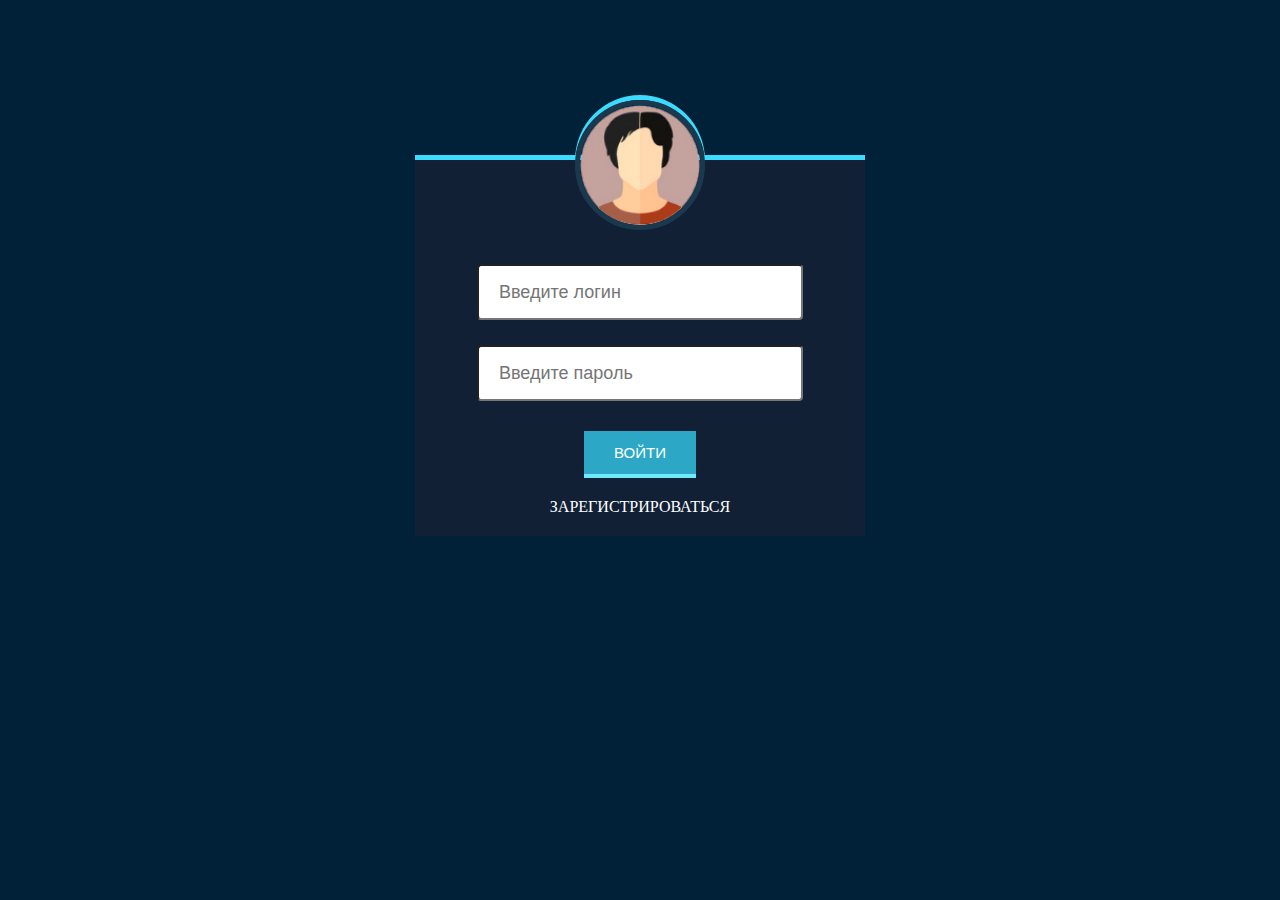
<file: login_edit/index.html>
<!DOCTYPE html>
<html lang="ru">
<head>
	<meta charset="utf-8">
	<title>ВХОД В СИСТЕМУ</title>
	<link rel="shortcut icon" href="img/logo.png" type="image/x-png">
	<link rel="stylesheet" href="style/main.css">
  <!--<script type="text/javascript" src="js/script.js"></script>-->
</head>
<body>
	<div class="container">
    <div class="all">
    	<img src="img/men.png">
    	<form name="unexit">
       		<div class="input_form">
           		<input type="text" id="login" name="login" placeholder="Введите логин">
              <div id="login_broked"></div>
            	<div class="proverka">
                <input type="password" id="password" name="password" placeholder="Введите пароль">
                <a href="#" class="password-control" onclick="return show_hide_pas(this);"></a>
              </div>
              <div id="password_broked"></div>
        	</div>
        		<input class="go" type="submit" id="submit" name="submit" value="ВОЙТИ"><br/>
    	</form>
      <a href="http://127.0.0.1:3000/register">Зарегистрироваться</a>
	</div>
</div>
</body>
<script>
  function show_hide_pas(target){
    var input = document.getElementById('password');
    if (input.getAttribute('type') == 'password') {
      target.classList.add('view');
      input.setAttribute('type', 'text');
    } else {
      target.classList.remove('view');
      input.setAttribute('type', 'password');
    }
    return false;
  }
  document.getElementById('submit').addEventListener("click", function(e){
    e.preventDefault();
    let forma = document.forms["unexit"];
    let login = forma.elements["login"].value;
    let password = forma.elements["password"].value;
    if(login == ""){
      document.getElementById("login_broked").innerHTML = "<span style=\"color:red; vertical-align:10px;\">Это поле должно быть заполнено</span>";
      setTimeout(function(){
        document.getElementById("login_broked").textContent = "";
      }, 3000);
    } else {
        if (password != ""){
          let user = JSON.stringify({login: login, password: password});
          let request = new XMLHttpRequest();
          request.open("POST", "/login", true);
          request.setRequestHeader("Content-Type", "application/json");
          request.addEventListener("load", function(){
            console.log(request.responseText);
            switch(request.responseText){
              case "Вход":{
                forma.reset();
                window.location.replace("http://127.0.0.1:3000/room");
                break;
              }

              case "Неверный пароль":{
                document.getElementById("password_broked").innerHTML = "<span style=\"color:red; vertical-align:10px;\">" + request.responseText + "</span>";
                setTimeout(function(){
                  document.getElementById("password_broked").textContent = "";
                }, 3000);
                break;
              }

              case "Пользователя не существует":{
                document.getElementById("login_broked").innerHTML = "<span style=\"color:red; vertical-align:10px;\">" + request.responseText +
                "</span>";
                setTimeout(function(){
                  document.getElementById("login_broked").textContent = "";
                }, 3000);
                break;
              }

              default:{
                document.getElementById("login_broked").innerHTML = "<span style=\"color:red; vertical-align:10px;\">" + request.responseText +
                "</span>";
                setTimeout(function(){
                  document.getElementById("login_broked").textContent = "";
                }, 3000);
                break;
              }
            }
          });
          request.send(user);
        } else {
            document.getElementById("password_broked").innerHTML = "<span style=\"color:red;vertical-align:10px;\">Пароль не должен быть пустым!</span>";
            setTimeout(function(){
              document.getElementById("password_broked").textContent = "";
            }, 3000);
          }
      }
  });
</script>
</html>
</file>
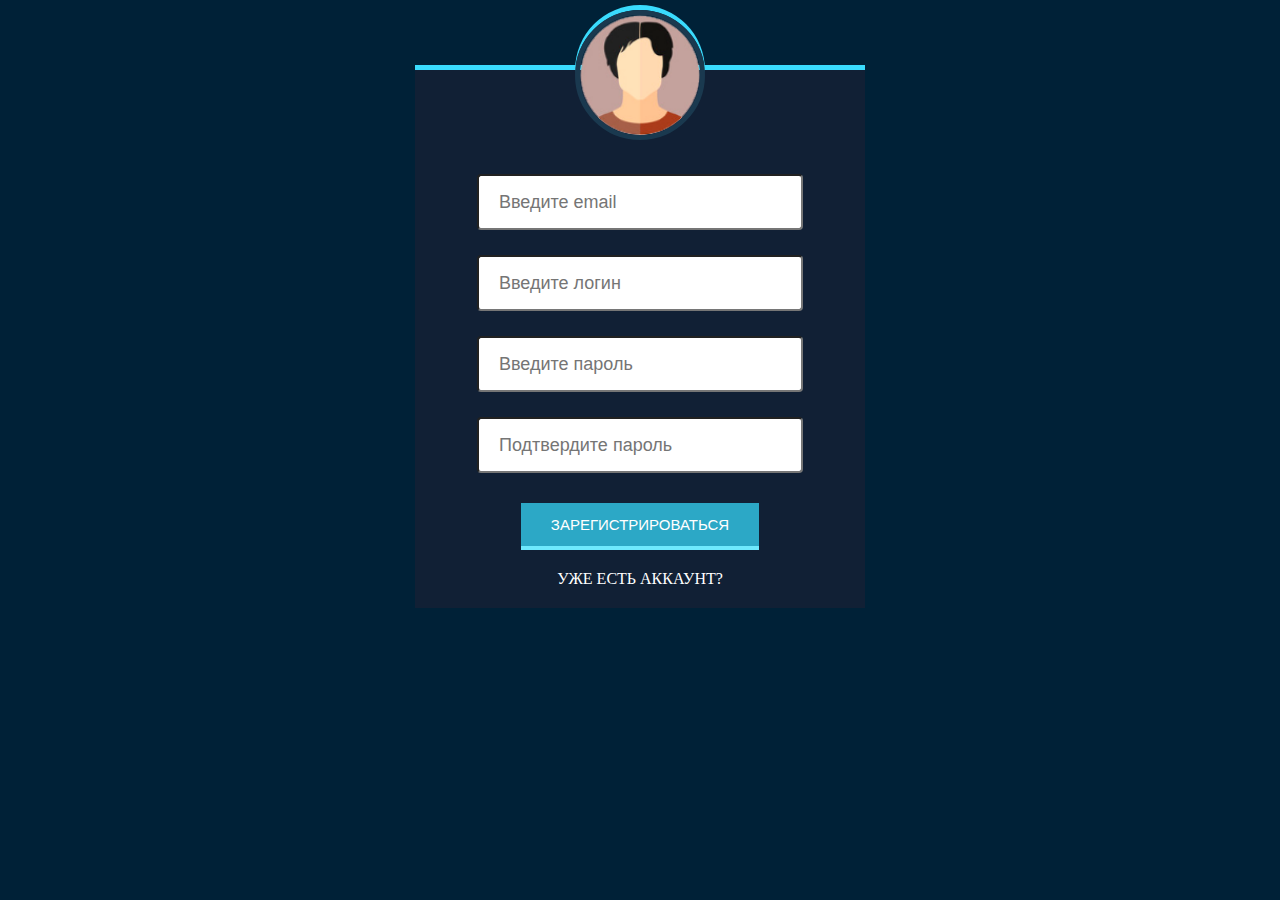
<file: login_edit/reg.html>
<!DOCTYPE html>
<html lang="ru">
<head>
	<meta charset="utf-8">
	<title>ВХОД В СИСТЕМУ</title>
	<link rel="shortcut icon" href="img/logo.png" type="image/x-png">
	<link rel="stylesheet" href="style/css.css">
</head>
<body>
	<div class="container">
    <div class="all">
    	<img src="img/men.png" class="men">
    	<form name="registration" >
       		<div class="input_form">
           		<input type="text" id="email" name="email" placeholder="Введите email">
              <div id="email_broked"></div>
              <input type="text" id="login" name="login" placeholder="Введите логин">
              <div id="login_broked"></div>
              <div class="proverka">
                <input type="password" id="password" name="password" placeholder="Введите пароль">
                <a href="#" class="password-control" onclick="return show_hide_pas(this);"></a>  
              </div>
              <input type="password" id="password_repeat" name="password_repeat" placeholder="Подтвердите пароль">
              <div id="password_broked"></div>
          </div>
        		<input class="go" type="submit" name="submit" id="submit" value="ЗАРЕГИСТРИРОВАТЬСЯ"><br />
    	</form>
      <a href="http://127.0.0.1:3000/">Уже есть аккаунт?</a>
      <script type="text/javascript">
        function show_hide_pas(target){
          var input = document.getElementById('password');
          if (input.getAttribute('type') == 'password') {
            target.classList.add('view');
            input.setAttribute('type', 'text');
          } else {
            target.classList.remove('view');
            input.setAttribute('type', 'password');
          }
          return false;
        }


        document.getElementById('submit').addEventListener("click", function(e){
          e.preventDefault();
          let forma = document.forms["registration"];
          let email = forma.elements["email"].value;
          let login = forma.elements["login"].value;
          let password = forma.elements["password"].value;
          let password_repeat = forma.elements["password_repeat"].value;
          if(login == ""){
            document.getElementById("login_broked").innerHTML = "<span style=\"color:red; vertical-align:10px;\">Это поле должно быть заполнено</span>";
            setTimeout(function(){
              document.getElementById("login_broked").textContent = "";
            }, 3000);
          } else {
            if (email != ""){
              if (password != ""){
                if(password === password_repeat){
                  let user = JSON.stringify({email: email, login: login, password: password, password_repeat: password_repeat});
                  let request = new XMLHttpRequest();
                  request.open("POST", "/register", true);
                  request.setRequestHeader("Content-Type", "application/json");
                  request.addEventListener("load", function(){
                    //let _response = request.response;
                    console.log(request.responseText);
                    switch(request.responseText){
                      case "Данная почта уже использована":{
                        document.getElementById('email_broked').innerHTML = "<span style=\"color:red;vertical-align:10px;\">" + request.responseText + "</span>";
                        setTimeout(function(){
                          document.getElementById('email_broked').textContent = "";
                        }, 3000);
                        break;
                      }

                      case "Данный логин занят":{
                        document.getElementById("login_broked").innerHTML = "<span style=\"color:red;vertical-align:10px;\">" + request.responseText + "</span>";
                        setTimeout(function(){
                          document.getElementById("login_broked").textContent = "";
                        }, 3000);
                        break;
                      }
                      default:{
                        forma.reset();
                        setTimeout('location.replace("http://127.0.0.1:3000/")', 1000);
                        break;
                      }
                    }
                  });
                  request.send(user);
                } else {
                 document.getElementById("password_broked").innerHTML = "<span style=\"color:red;vertical-align:10px;\">Пароли не совпадают!</span>";
                  setTimeout(function(){
                    document.getElementById("password_broked").textContent = "";
                  }, 3000);
                }
              } else {
                document.getElementById("password_broked").innerHTML = "<span style=\"color:red;vertical-align:10px;\">Пароли не должны быть пустыми!</span>";
                  setTimeout(function(){
                    document.getElementById("password_broked").textContent = "";
                  }, 3000);
              }
            } else {
              document.getElementById("email_broked").innerHTML = "<span style=\"color:red;vertical-align:10px;\">Это поле должно быть заполнено!</span>";
              setTimeout(function(){
                document.getElementById("email_broked").textContent = "";
              }, 4000);
            }
          }
        });
      </script>
    </div>
	</div>
</body>
</html>
</file>
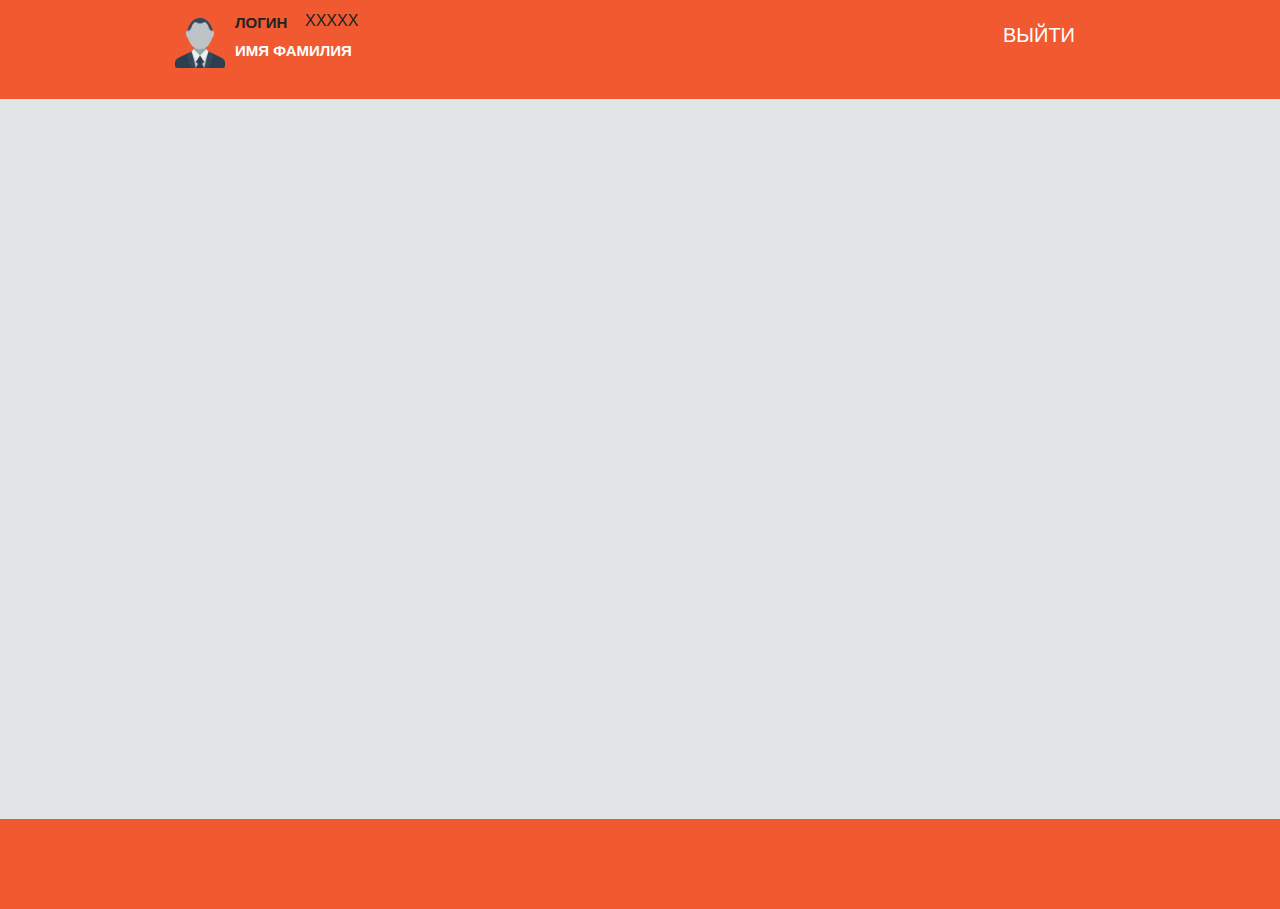
<file: login_edit/room.html>
<!DOCTYPE html>
<html lang="ru">
<head>
	<meta charset="utf-8">
	<title>ЛИЧНЫЙ КАБИНЕТ</title>
	<link rel="stylesheet" href="style/style.css">
	<link rel="shortcut icon" href="img/icon.png" type="image/x-png">
	<meta name="viewport" content="width=930">
</head>
<body>
	<header>
		<div class="container"><br>
			<img src="img/user.png" class="user_logo" width="50" height="50">
			<div class="info">
				<h3>ЛОГИН</h3><p>XXXXX</p>
				<h3 class="name"><b>ИМЯ ФАМИЛИЯ</b></h3>
			</div>
			<a href="#" class="button_exit">выйти</a>
		</div>
	</header>
	<section>
		<div class="container">
		</div>
	</section>
	<footer>
		<div class="container">
		</div>
	</footer>
</body>
</html>
</file>
<file: login_edit/style/main.css>
body{
	text-transform: uppercase;
	background-color: #002137;
}
a{
  color: #fff;
  text-decoration: none;
 }
.container{
 width:450px;
 background-color: rgba(24, 33, 52, 0.7);
 margin: 100px auto 0 auto;
 text-align: center;
 box-shadow: 0 -5px 0 #3adbfd;
 padding-bottom: 20px;
}
.container img{
 width:120px;
 height:120px;
 margin: -60px 0 30px 0;
 border: 5px solid #1a394f;
 border-radius: 50%;
 box-shadow: 0 -5px 0 #3adbfd;
}

input[type="text"],input[type="password"]{
 width: 300px;
 height:50px;
 font-size: 18px;
 margin-bottom: 25px;
 border-radius: 4px;
 padding-left: 20px;
}
.input_form input:hover{
 box-shadow: 0 0 6px 3px rgba(58, 219, 253, 0.35);
}
.go {
 padding: 13px 30px;
 margin: 5px 0 20px 0;
 font-size: 15px;
 color: #fff;
 background-color: #2ca8c6;
 border: none;
 border-bottom: 4px solid #6ee9fd;
 cursor: pointer;
}
.go:hover{
 transition: all 0.5s;
 background: #fff;
 color: #2c536c;
}

.all{
	margin-top: 160px;
}

.password-control {
	position: absolute;
	width: 21px;
	height: 21px;
	background: url(https://snipp.ru/demo/495/view.svg) 0 0 no-repeat;
	margin-left: -30px;
	margin-top: 16px;
}
.password-control.view {
	background: url(https://snipp.ru/demo/495/no-view.svg) 0 0 no-repeat;
}
.proverka{
	position: relative;
}
</file>
<file: login_edit/style/css.css>
body{
	text-transform: uppercase;
	background-color: #002137;
}
a{
  color: #fff;
  text-decoration: none;
 }
.container{
 width:450px;
 background-color: rgba(24, 33, 52, 0.7);
 margin: 100px auto 0 auto;
 text-align: center;
 box-shadow: 0 -5px 0 #3adbfd;
 padding-bottom: 20px;
}
.men{
 width:120px;
 height:120px;
 margin: -60px 0 30px 0;
 border: 5px solid #1a394f;
 border-radius: 50%;
 box-shadow: 0 -5px 0 #3adbfd;
}

input[type="text"],input[type="password"]{
 width: 300px;
 height:50px;
 font-size: 18px;
 margin-bottom: 25px;
 border-radius: 4px;
 padding-left: 20px;
}
.input_form input:hover{
 box-shadow: 0 0 6px 3px rgba(58, 219, 253, 0.35);
}
.go {
 padding: 13px 30px;
 margin: 5px 0 20px 0;
 font-size: 15px;
 color: #fff;
 background-color: #2ca8c6;
 border: none;
 border-bottom: 4px solid #6ee9fd;
 cursor: pointer;
}
.go:hover{
 transition: all 0.5s;
 background: #fff;
 color: #2c536c;
}

.all{
	margin-top:-30px;
}

.password-control {
	position: absolute;
	width: 21px;
	height: 21px;
	background: url(https://snipp.ru/demo/495/view.svg) 0 0 no-repeat;
	margin-left: -30px;
	margin-top: 16px;
}
.password-control.view {
	background: url(https://snipp.ru/demo/495/no-view.svg) 0 0 no-repeat;
}
.proverka{
	position: relative;
}
</file>
<file: login_edit/style/style.css>
body {
	font-family: Arial, sans-serif;
	padding: 0;
	margin: 0;
	color: #222222;
}

a{
	text-decoration: none;
}
.clearfix:after {
	content:'';
	display: table;
	width: 100%;
	clear: both;
}

div {
	box-sizing: border-box;
}
.container {
	width: 930px;
	margin: 0 auto;
}

header{
	background-color: #F15A31;
	height: 11vh;
}

section{
	background-color: #E1E5E6;
	height: 80vh;
}

footer{
	background-color: #F15A31;
	height: 10vh;
}

.user_logo{
	float:left;
}

.info h3{
	font-size: 15px;
	text-transform: uppercase;
	margin-left: 60px;
	margin-top: -4px;
}

.info p{
	margin-top: -34px;
	margin-left: 130px;
}

.name{
	margin-left: 60px;
	color:#fff;
}

.button_exit{
	text-transform: uppercase;
	color:#fff;
	float:right;
	padding-right: 30px;
	font-size: 20px;
	text-decoration: none;
	margin-top: -50px;
}
</file>
